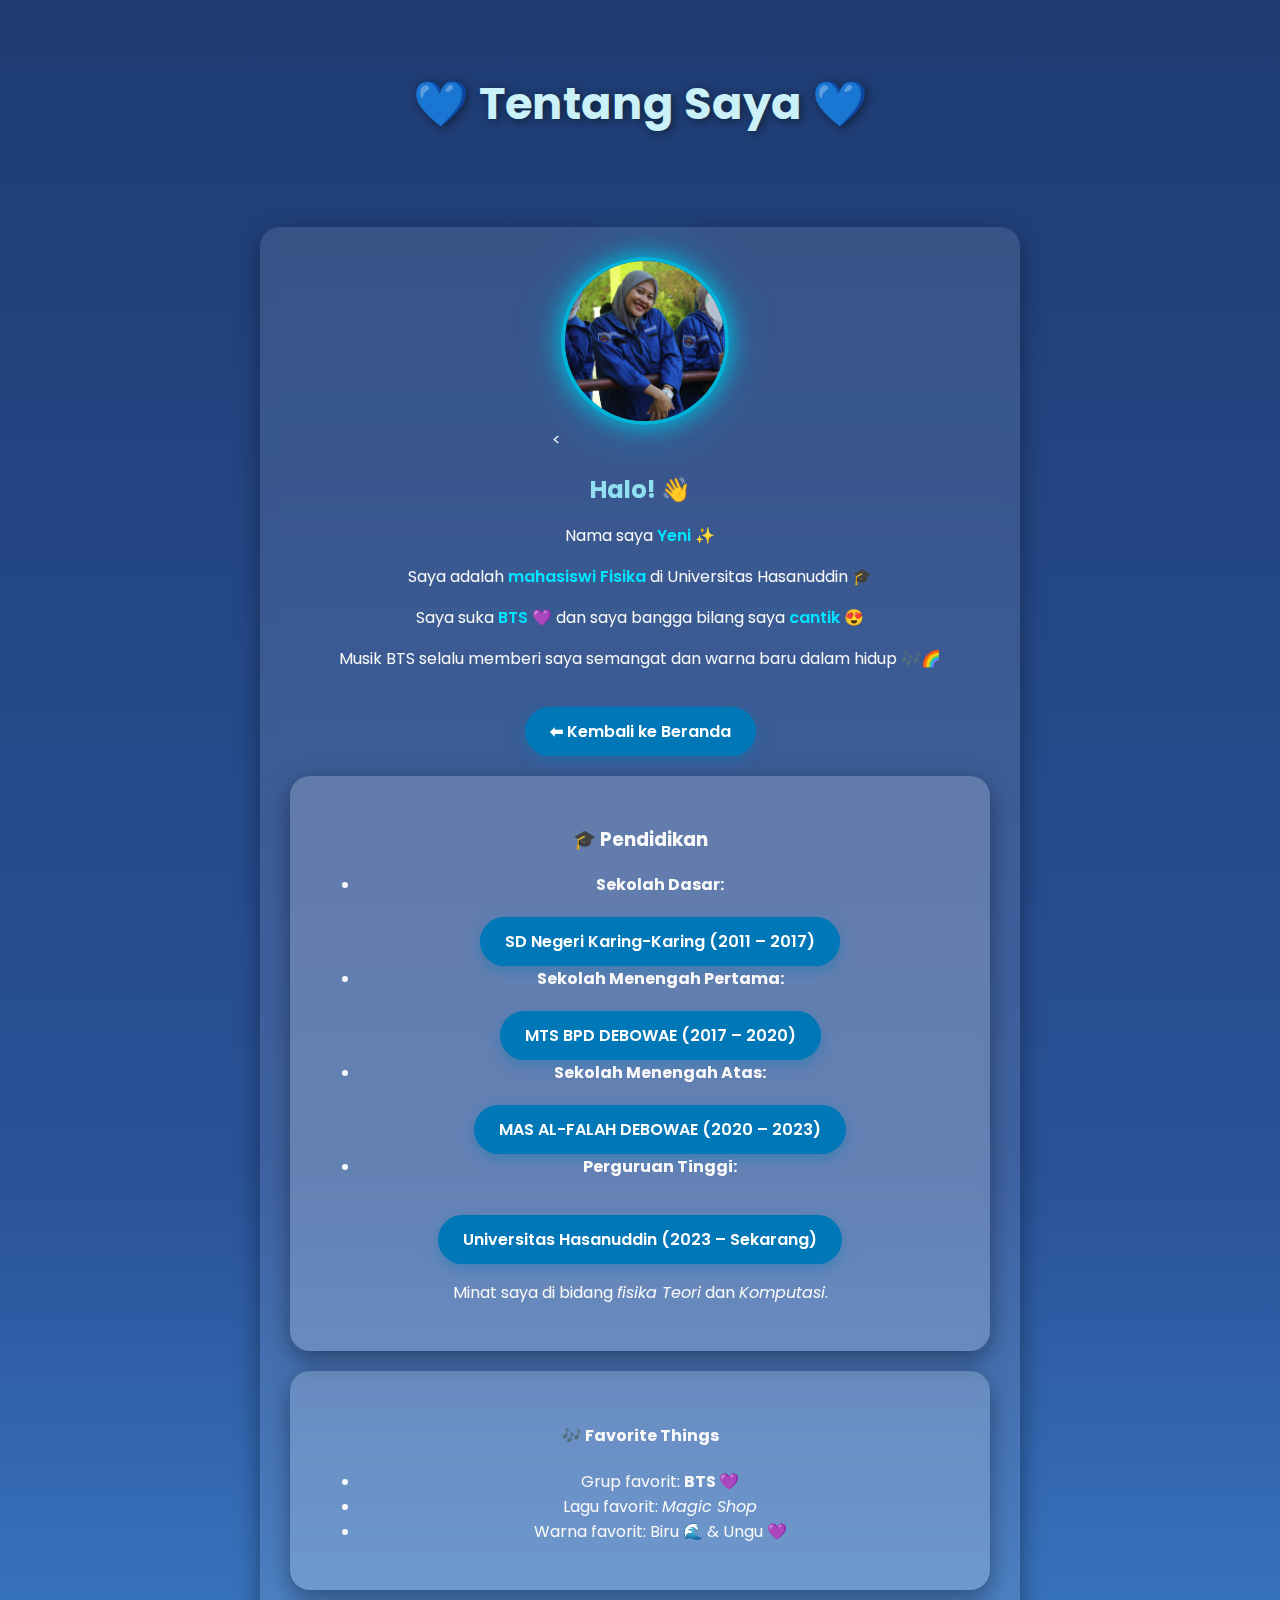
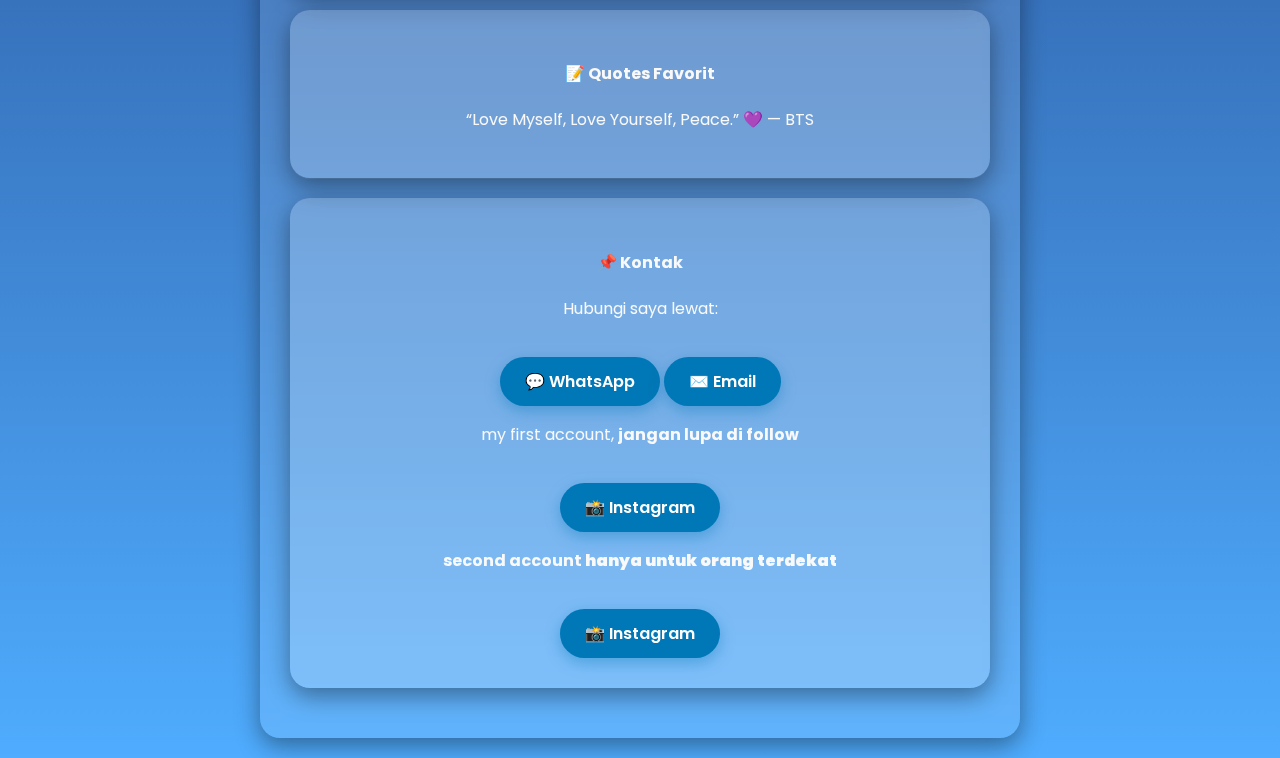
<file: about.html>
<!DOCTYPE html>
<html lang="id">
<head>
  <meta charset="UTF-8">
  <title>Tentang Saya</title>
  <!-- Import font Google -->
  <link href="https://fonts.googleapis.com/css2?family=Poppins:wght@400;600&display=swap" rel="stylesheet">
  <style>
    body {
      margin: 0;
      padding: 0;
      font-family: 'Poppins', sans-serif;
      background: linear-gradient(180deg, #1e3c72, #2a5298, #4facfe); /* gradasi biru */
      color: #f9f9f9;
      text-align: center;
    }

    header {
      padding: 40px 20px;
    }

    header h1 {
      font-size: 2.8em;
      color: #caf0f8;
      text-shadow: 2px 2px 10px rgba(0,0,0,0.5);
    }

    /* Foto Profil dengan Glow Animasi */
    .profile-pic {
      width: 160px;
      height: 160px;
      border-radius: 50%;
      object-fit: cover;
      border: 4px solid #00b4d8;
      margin-bottom: 20px;
      box-shadow: 0 0 20px #00b4d8, 0 0 40px rgba(0, 180, 216, 0.6);
      animation: glow 2.5s infinite alternate;
    }

    /* Animasi Glow */
    @keyframes glow {
      from {
        box-shadow: 0 0 15px #00b4d8, 0 0 30px rgba(0, 180, 216, 0.4);
      }
      to {
        box-shadow: 0 0 30px #00e5ff, 0 0 60px rgba(0, 229, 255, 0.8);
      }
    }

    .card {
      background: rgba(255, 255, 255, 0.1);
      margin: 20px auto;
      padding: 30px;
      border-radius: 20px;
      max-width: 700px;
      box-shadow: 0 8px 25px rgba(0,0,0,0.4);
      backdrop-filter: blur(8px);
    }

    .card h2 {
      color: #90e0ef;
      margin-bottom: 15px;
    }

    .highlight {
      color: #00e5ff;
      font-weight: 600;
    }

    a {
      display: inline-block;
      margin-top: 20px;
      padding: 12px 25px;
      background: #0077b6;
      color: white;
      border-radius: 30px;
      text-decoration: none;
      font-weight: 600;
      transition: 0.3s ease-in-out;
      box-shadow: 0 5px 15px rgba(0, 119, 182, 0.4);
    }

    a:hover {
      background: #00b4d8;
      box-shadow: 0 8px 20px rgba(0, 180, 216, 0.6);
      transform: translateY(-3px);
    }
  </style>
</head>
<body>
  <header>
    <h1>💙 Tentang Saya 💙</h1>
  </header>

  <div class="card">
    <!-- Foto profil dengan glow -->
    <<img src="images/images/yeni.jpg" alt="Foto Yeni" class="profile-pic">

    <h2>Halo! 👋</h2>
    <p>Nama saya <span class="highlight">Yeni</span> ✨</p>
    <p>Saya adalah <span class="highlight">mahasiswi Fisika</span> di Universitas Hasanuddin 🎓</p>
    <p>Saya suka <span class="highlight">BTS 💜</span> dan saya bangga bilang saya <span class="highlight">cantik 😍</span></p>
    <p>Musik BTS selalu memberi saya semangat dan warna baru dalam hidup 🎶🌈</p>
    <a href="index.html">⬅ Kembali ke Beranda</a>

      <section class="card">
  <h3>🎓 Pendidikan</h3>
  <ul class="education-list">
    <li><strong>Sekolah Dasar:</strong></li>
    <a href="https://maps.app.goo.gl/LCXNw9KPiL6vny8t6" target="_blank"> SD Negeri Karing-Karing (2011 – 2017)</a>
    </li>
    <li><strong>Sekolah Menengah Pertama:</strong></li>
    <a href="https://maps.app.goo.gl/7u2vVQkzLT5dY9Gb8" target="_blank">MTS BPD DEBOWAE (2017 – 2020)</a>
    </li>
    <li><strong>Sekolah Menengah Atas:</strong></li>
     <a href="https://maps.app.goo.gl/DJbUrpJTwDTbS1LZ8" target="_blank"> MAS AL-FALAH DEBOWAE (2020 – 2023)</a>
    <li><strong>Perguruan Tinggi:</strong>  </li>
  </ul>
    <a href="https://maps.app.goo.gl/FG6r9kYxmqDTQXCa8" target="_blank">Universitas Hasanuddin (2023 – Sekarang)</a>
    </li>
  <p>Minat saya di bidang <em>fisika Teori</em> dan <em> Komputasi</em>.</p>
</section>
      <section class="card">
  <h4>🎶 Favorite Things</h4>
  <ul>
    <li>Grup favorit: <strong>BTS 💜</strong></li>
    <li>Lagu favorit: <em>Magic Shop</em></li>
    <li>Warna favorit: Biru 🌊 & Ungu 💜</li>
  </ul>
</section>
      <section class="card">
  <h4>📝 Quotes Favorit</h4>
  <blockquote>
    “Love Myself, Love Yourself, Peace.” 💜 — BTS
  </blockquote>
</section>

<section class="card">
  <h4>📌 Kontak</h4>
  <p>Hubungi saya lewat:</p>
  <div class="social-links">
    <a href="https://wa.me/082266971750" target="_blank" class="whatsapp">💬 WhatsApp</a>
    <a href="mailto:estyeni6@gmail.com" class="email">✉️ Email</a>
     <p>my first account, <strong> jangan lupa di follow</p>
    <a href="https://www.instagram.com/y_estefhani01?igsh=MTZnbHF5a3NoMWFuZw==" target="_blank">📸 Instagram</a>
    <p>second account <strong> hanya untuk orang terdekat</p>
    <a href="https://www.instagram.com/bwuuuttyeni_?igsh=ZXQ2NGo3dzZ6YzE3" target="_blank">📸 Instagram</a>
  </div>
</section>
      
  </div>
</body>
</html>
</file>
